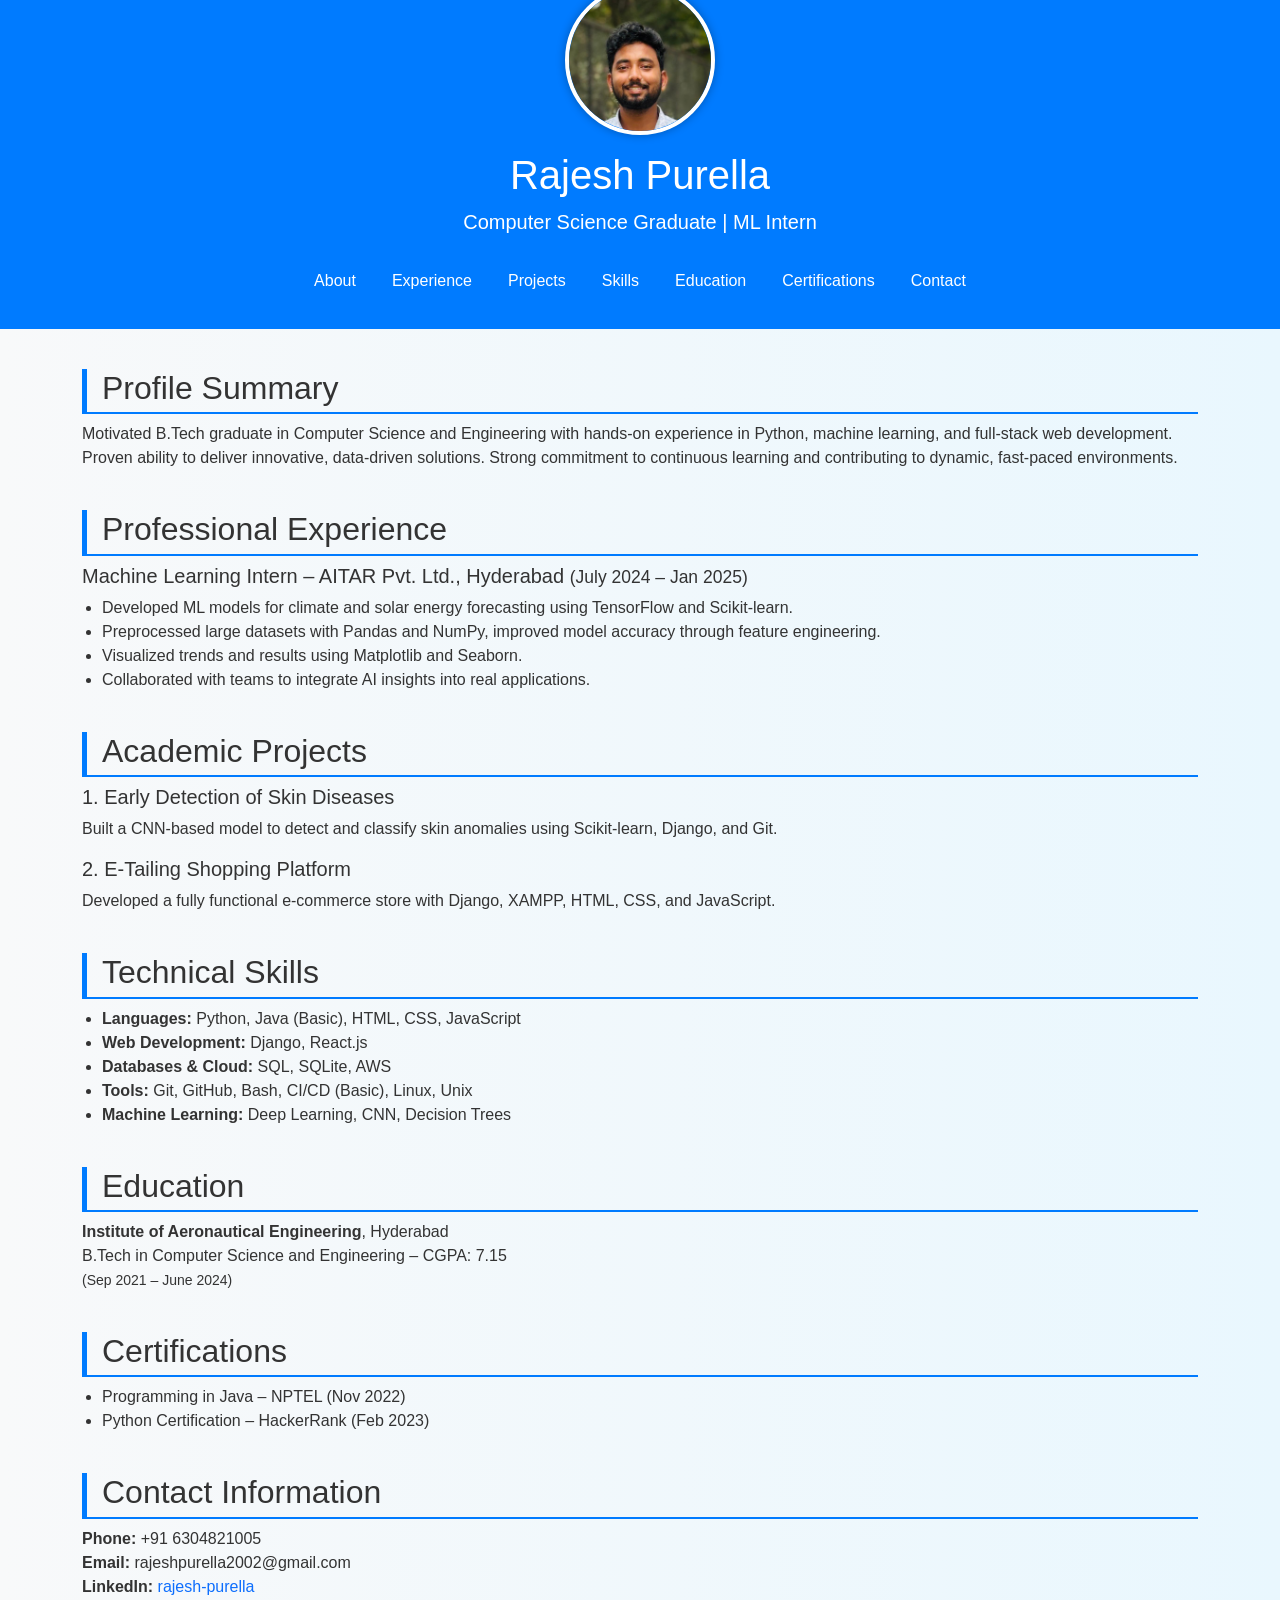
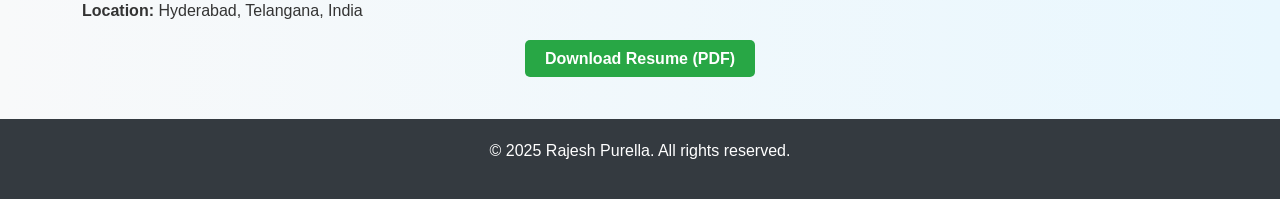
<file: index.html>
<!DOCTYPE html>
<html lang="en">

<head>
  <meta charset="UTF-8">
  <meta name="viewport" content="width=device-width, initial-scale=1.0">
  <title>Rajesh Purella | Portfolio</title>
  <link rel="stylesheet" href="https://cdn.jsdelivr.net/npm/bootstrap@5.3.2/dist/css/bootstrap.min.css">
  <link rel="stylesheet" href="Personal.css">
  <style>
    body {
      font-family: 'Segoe UI', sans-serif;
      background: linear-gradient(to right, #f8f9fa, #e9f7fe);
    }

    header {
      background: #007bff;
      color: white;
      padding: 60px 0 20px;
    }

    .profile-img {
      width: 150px;
      height: 150px;
      object-fit: cover;
      border-radius: 50%;
      border: 4px solid #fff;
      box-shadow: 0 0 10px rgba(0, 0, 0, 0.3);
      margin-top: -75px;
      background-color: white;
    }

    .nav-link {
      color: white !important;
      margin: 0 10px;
    }

    .section-title {
      border-left: 5px solid #007bff;
      padding-left: 15px;
      margin-top: 40px;
    }

    .download-btn {
      background: #28a745;
      border: none;
      padding: 10px 20px;
      color: white;
      font-weight: bold;
      border-radius: 5px;
      transition: background 0.3s;
    }

    .download-btn:hover {
      background: #218838;
    }

    footer {
      background: #343a40;
      color: white;
      padding: 20px 0;
    }
  </style>
</head>

<body>

  <header class="text-center">
    <div class="container">
      <img src="munna.jpg" alt="Rajesh Purella" class="profile-img">
      <h1 class="mt-3">Rajesh Purella</h1>
      <p class="lead">Computer Science Graduate | ML Intern</p>
      <nav class="navbar navbar-expand-lg navbar-dark">
        <div class="container justify-content-center">
          <ul class="navbar-nav">
            <li class="nav-item"><a class="nav-link" href="#about">About</a></li>
            <li class="nav-item"><a class="nav-link" href="#experience">Experience</a></li>
            <li class="nav-item"><a class="nav-link" href="#projects">Projects</a></li>
            <li class="nav-item"><a class="nav-link" href="#skills">Skills</a></li>
            <li class="nav-item"><a class="nav-link" href="#education">Education</a></li>
            <li class="nav-item"><a class="nav-link" href="#certifications">Certifications</a></li>
            <li class="nav-item"><a class="nav-link" href="#contact">Contact</a></li>
          </ul>
        </div>
      </nav>
    </div>
  </header>

  <div class="container">
    <section id="about">
      <h2 class="section-title">Profile Summary</h2>
      <p>Motivated B.Tech graduate in Computer Science and Engineering with hands-on experience in Python, machine learning, and full-stack web development. Proven ability to deliver innovative, data-driven solutions. Strong commitment to continuous learning and contributing to dynamic, fast-paced environments.</p>
    </section>

    <section id="experience">
      <h2 class="section-title">Professional Experience</h2>
      <h5>Machine Learning Intern – AITAR Pvt. Ltd., Hyderabad <small>(July 2024 – Jan 2025)</small></h5>
      <ul>
        <li>Developed ML models for climate and solar energy forecasting using TensorFlow and Scikit-learn.</li>
        <li>Preprocessed large datasets with Pandas and NumPy, improved model accuracy through feature engineering.</li>
        <li>Visualized trends and results using Matplotlib and Seaborn.</li>
        <li>Collaborated with teams to integrate AI insights into real applications.</li>
      </ul>
    </section>

    <section id="projects">
      <h2 class="section-title">Academic Projects</h2>
      <h5>1. Early Detection of Skin Diseases</h5>
      <p>Built a CNN-based model to detect and classify skin anomalies using Scikit-learn, Django, and Git.</p>
      <h5>2. E-Tailing Shopping Platform</h5>
      <p>Developed a fully functional e-commerce store with Django, XAMPP, HTML, CSS, and JavaScript.</p>
    </section>

    <section id="skills">
      <h2 class="section-title">Technical Skills</h2>
      <ul>
        <li><strong>Languages:</strong> Python, Java (Basic), HTML, CSS, JavaScript</li>
        <li><strong>Web Development:</strong> Django, React.js</li>
        <li><strong>Databases & Cloud:</strong> SQL, SQLite, AWS</li>
        <li><strong>Tools:</strong> Git, GitHub, Bash, CI/CD (Basic), Linux, Unix</li>
        <li><strong>Machine Learning:</strong> Deep Learning, CNN, Decision Trees</li>
      </ul>
    </section>

    <section id="education">
      <h2 class="section-title">Education</h2>
      <p><strong>Institute of Aeronautical Engineering</strong>, Hyderabad <br>
        B.Tech in Computer Science and Engineering – CGPA: 7.15 <br>
        <small>(Sep 2021 – June 2024)</small></p>
    </section>

    <section id="certifications">
      <h2 class="section-title">Certifications</h2>
      <ul>
        <li>Programming in Java – NPTEL (Nov 2022)</li>
        <li>Python Certification – HackerRank (Feb 2023)</li>
      </ul>
    </section>

    <section id="contact">
      <h2 class="section-title">Contact Information</h2>
      <p><strong>Phone:</strong> +91 6304821005<br>
        <strong>Email:</strong> rajeshpurella2002@gmail.com<br>
        <strong>LinkedIn:</strong> <a href="https://www.linkedin.com/in/rajesh-purella" target="_blank">rajesh-purella</a><br>
        <strong>Location:</strong> Hyderabad, Telangana, India
      </p>
    </section>

    <div class="text-center mt-4">
      <a class="download-btn" href="https://drive.google.com/file/d/1QFiB3uoNZ17KpGwU8XspPfkprQUlftYv/view?usp=sharing" target="_blank">Download Resume (PDF)</a>
    </div>
  </div>

  <footer class="text-center mt-5">
    <div class="container">
      <p>&copy; 2025 Rajesh Purella. All rights reserved.</p>
    </div>
  </footer>

</body>

</html>
</file>
<file: Personal.css>
body {
  font-family: 'Segoe UI', Tahoma, Geneva, Verdana, sans-serif;
  background: linear-gradient(to right, #f0f8ff, #e0ffff);
  color: #333;
}

h2 {
  border-bottom: 2px solid #007bff;
  padding-bottom: 5px;
  margin-top: 20px;
}

ul {
  padding-left: 20px;
}

a {
  text-decoration: none;
}

footer {
  position: relative;
  bottom: 0;
  width: 100%;
}
</file>
